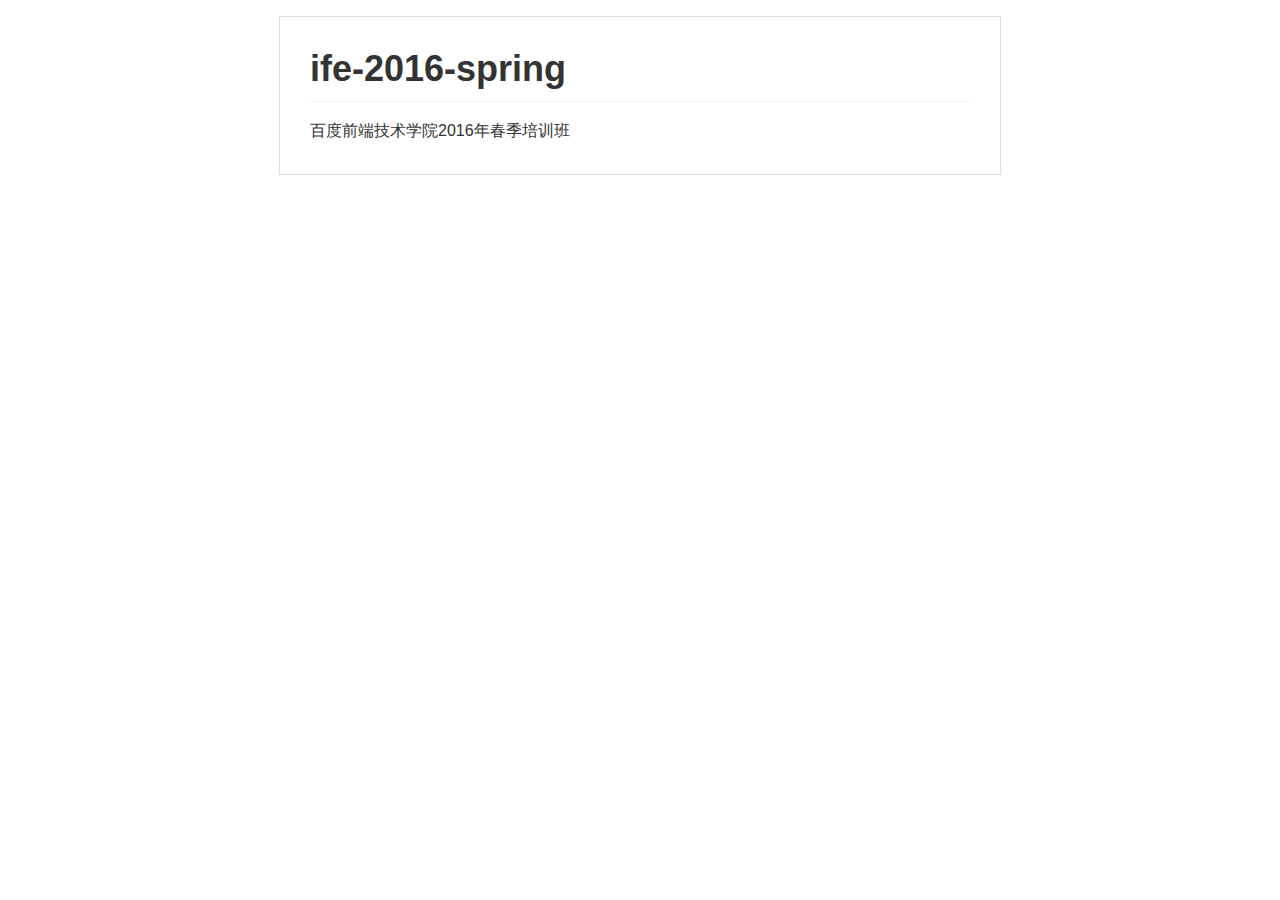
<file: README.html>
<!DOCTYPE html><html><head><meta charset="utf-8"><style>body {
  width: 45em;
  border: 1px solid #ddd;
  outline: 1300px solid #fff;
  margin: 16px auto;
}

body .markdown-body
{
  padding: 30px;
}

@font-face {
  font-family: fontawesome-mini;
  src: url([data-uri]) format('woff');
}

@font-face {
  font-family: octicons-anchor;
  src: url([data-uri]) format('woff');
}

.markdown-body {
  font-family: sans-serif;
  -ms-text-size-adjust: 100%;
  -webkit-text-size-adjust: 100%;
  color: #333333;
  overflow: hidden;
  font-family: "Helvetica Neue", Helvetica, "Segoe UI", Arial, freesans, sans-serif;
  font-size: 16px;
  line-height: 1.6;
  word-wrap: break-word;
}

.markdown-body a {
  background: transparent;
}

.markdown-body a:active,
.markdown-body a:hover {
  outline: 0;
}

.markdown-body b,
.markdown-body strong {
  font-weight: bold;
}

.markdown-body mark {
  background: #ff0;
  color: #000;
  font-style: italic;
  font-weight: bold;
}

.markdown-body sub,
.markdown-body sup {
  font-size: 75%;
  line-height: 0;
  position: relative;
  vertical-align: baseline;
}
.markdown-body sup {
  top: -0.5em;
}
.markdown-body sub {
  bottom: -0.25em;
}

.markdown-body h1 {
  font-size: 2em;
  margin: 0.67em 0;
}

.markdown-body img {
  border: 0;
}

.markdown-body hr {
  -moz-box-sizing: content-box;
  box-sizing: content-box;
  height: 0;
}

.markdown-body pre {
  overflow: auto;
}

.markdown-body code,
.markdown-body kbd,
.markdown-body pre,
.markdown-body samp {
  font-family: monospace, monospace;
  font-size: 1em;
}

.markdown-body input {
  color: inherit;
  font: inherit;
  margin: 0;
}

.markdown-body html input[disabled] {
  cursor: default;
}

.markdown-body input {
  line-height: normal;
}

.markdown-body input[type="checkbox"] {
  box-sizing: border-box;
  padding: 0;
}

.markdown-body table {
  border-collapse: collapse;
  border-spacing: 0;
}

.markdown-body td,
.markdown-body th {
  padding: 0;
}

.markdown-body .codehilitetable {
  border: 0;
  border-spacing: 0;
}

.markdown-body .codehilitetable tr {
  border: 0;
}

.markdown-body .codehilitetable pre,
.markdown-body .codehilitetable div.codehilite {
  margin: 0;
}

.markdown-body .linenos,
.markdown-body .code,
.markdown-body .codehilitetable td {
  border: 0;
  padding: 0;
}

.markdown-body td:not(.linenos) .linenodiv {
  padding: 0 !important;
}

.markdown-body .code {
  width: 100%;
}

.markdown-body .linenos div pre,
.markdown-body .linenodiv pre,
.markdown-body .linenodiv {
  border: 0;
  -webkit-border-radius: 0;
  -moz-border-radius: 0;
  border-radius: 0;
  -webkit-border-top-left-radius: 3px;
  -webkit-border-bottom-left-radius: 3px;
  -moz-border-radius-topleft: 3px;
  -moz-border-radius-bottomleft: 3px;
  border-top-left-radius: 3px;
  border-bottom-left-radius: 3px;
}

.markdown-body .code div pre,
.markdown-body .code div {
  border: 0;
  -webkit-border-radius: 0;
  -moz-border-radius: 0;
  border-radius: 0;
  -webkit-border-top-right-radius: 3px;
  -webkit-border-bottom-right-radius: 3px;
  -moz-border-radius-topright: 3px;
  -moz-border-radius-bottomright: 3px;
  border-top-right-radius: 3px;
  border-bottom-right-radius: 3px;
}

.markdown-body * {
  -moz-box-sizing: border-box;
  box-sizing: border-box;
}

.markdown-body input {
  font: 13px Helvetica, arial, freesans, clean, sans-serif, "Segoe UI Emoji", "Segoe UI Symbol";
  line-height: 1.4;
}

.markdown-body a {
  color: #4183c4;
  text-decoration: none;
}

.markdown-body a:hover,
.markdown-body a:focus,
.markdown-body a:active {
  text-decoration: underline;
}

.markdown-body hr {
  height: 0;
  margin: 15px 0;
  overflow: hidden;
  background: transparent;
  border: 0;
  border-bottom: 1px solid #ddd;
}

.markdown-body hr:before,
.markdown-body hr:after {
  display: table;
  content: " ";
}

.markdown-body hr:after {
  clear: both;
}

.markdown-body h1,
.markdown-body h2,
.markdown-body h3,
.markdown-body h4,
.markdown-body h5,
.markdown-body h6 {
  margin-top: 15px;
  margin-bottom: 15px;
  line-height: 1.1;
}

.markdown-body h1 {
  font-size: 30px;
}

.markdown-body h2 {
  font-size: 21px;
}

.markdown-body h3 {
  font-size: 16px;
}

.markdown-body h4 {
  font-size: 14px;
}

.markdown-body h5 {
  font-size: 12px;
}

.markdown-body h6 {
  font-size: 11px;
}

.markdown-body blockquote {
  margin: 0;
}

.markdown-body ul,
.markdown-body ol {
  padding: 0;
  margin-top: 0;
  margin-bottom: 0;
}

.markdown-body ol ol,
.markdown-body ul ol {
  list-style-type: lower-roman;
}

.markdown-body ul ul ol,
.markdown-body ul ol ol,
.markdown-body ol ul ol,
.markdown-body ol ol ol {
  list-style-type: lower-alpha;
}

.markdown-body dd {
  margin-left: 0;
}

.markdown-body code,
.markdown-body pre,
.markdown-body samp {
  font-family: Consolas, "Liberation Mono", Menlo, Courier, monospace;
  font-size: 12px;
}

.markdown-body pre {
  margin-top: 0;
  margin-bottom: 0;
}

.markdown-body kbd {
  background-color: #e7e7e7;
  background-image: -moz-linear-gradient(#fefefe, #e7e7e7);
  background-image: -webkit-linear-gradient(#fefefe, #e7e7e7);
  background-image: linear-gradient(#fefefe, #e7e7e7);
  background-repeat: repeat-x;
  border-radius: 2px;
  border: 1px solid #cfcfcf;
  color: #000;
  padding: 3px 5px;
  line-height: 10px;
  font: 11px Consolas, "Liberation Mono", Menlo, Courier, monospace;
  display: inline-block;
}

.markdown-body>*:first-child {
  margin-top: 0 !important;
}

.markdown-body>*:last-child {
  margin-bottom: 0 !important;
}

.markdown-body .headeranchor-link {
  position: absolute;
  top: 0;
  bottom: 0;
  left: 0;
  display: block;
  padding-right: 6px;
  padding-left: 30px;
  margin-left: -30px;
}

.markdown-body .headeranchor-link:focus {
  outline: none;
}

.markdown-body h1,
.markdown-body h2,
.markdown-body h3,
.markdown-body h4,
.markdown-body h5,
.markdown-body h6 {
  position: relative;
  margin-top: 1em;
  margin-bottom: 16px;
  font-weight: bold;
  line-height: 1.4;
}

.markdown-body h1 .headeranchor,
.markdown-body h2 .headeranchor,
.markdown-body h3 .headeranchor,
.markdown-body h4 .headeranchor,
.markdown-body h5 .headeranchor,
.markdown-body h6 .headeranchor {
  display: none;
  color: #000;
  vertical-align: middle;
}

.markdown-body h1:hover .headeranchor-link,
.markdown-body h2:hover .headeranchor-link,
.markdown-body h3:hover .headeranchor-link,
.markdown-body h4:hover .headeranchor-link,
.markdown-body h5:hover .headeranchor-link,
.markdown-body h6:hover .headeranchor-link {
  height: 1em;
  padding-left: 8px;
  margin-left: -30px;
  line-height: 1;
  text-decoration: none;
}

.markdown-body h1:hover .headeranchor-link .headeranchor,
.markdown-body h2:hover .headeranchor-link .headeranchor,
.markdown-body h3:hover .headeranchor-link .headeranchor,
.markdown-body h4:hover .headeranchor-link .headeranchor,
.markdown-body h5:hover .headeranchor-link .headeranchor,
.markdown-body h6:hover .headeranchor-link .headeranchor {
  display: inline-block;
}

.markdown-body h1 {
  padding-bottom: 0.3em;
  font-size: 2.25em;
  line-height: 1.2;
  border-bottom: 1px solid #eee;
}

.markdown-body h2 {
  padding-bottom: 0.3em;
  font-size: 1.75em;
  line-height: 1.225;
  border-bottom: 1px solid #eee;
}

.markdown-body h3 {
  font-size: 1.5em;
  line-height: 1.43;
}

.markdown-body h4 {
  font-size: 1.25em;
}

.markdown-body h5 {
  font-size: 1em;
}

.markdown-body h6 {
  font-size: 1em;
  color: #777;
}

.markdown-body p,
.markdown-body blockquote,
.markdown-body ul,
.markdown-body ol,
.markdown-body dl,
.markdown-body table,
.markdown-body pre,
.markdown-body .admonition {
  margin-top: 0;
  margin-bottom: 16px;
}

.markdown-body hr {
  height: 4px;
  padding: 0;
  margin: 16px 0;
  background-color: #e7e7e7;
  border: 0 none;
}

.markdown-body ul,
.markdown-body ol {
  padding-left: 2em;
}

.markdown-body ul ul,
.markdown-body ul ol,
.markdown-body ol ol,
.markdown-body ol ul {
  margin-top: 0;
  margin-bottom: 0;
}

.markdown-body li>p {
  margin-top: 16px;
}

.markdown-body dl {
  padding: 0;
}

.markdown-body dl dt {
  padding: 0;
  margin-top: 16px;
  font-size: 1em;
  font-style: italic;
  font-weight: bold;
}

.markdown-body dl dd {
  padding: 0 16px;
  margin-bottom: 16px;
}

.markdown-body blockquote {
  padding: 0 15px;
  color: #777;
  border-left: 4px solid #ddd;
}

.markdown-body blockquote>:first-child {
  margin-top: 0;
}

.markdown-body blockquote>:last-child {
  margin-bottom: 0;
}

.markdown-body table {
  display: block;
  width: 100%;
  overflow: auto;
  word-break: normal;
  word-break: keep-all;
}

.markdown-body table th {
  font-weight: bold;
}

.markdown-body table th,
.markdown-body table td {
  padding: 6px 13px;
  border: 1px solid #ddd;
}

.markdown-body table tr {
  background-color: #fff;
  border-top: 1px solid #ccc;
}

.markdown-body table tr:nth-child(2n) {
  background-color: #f8f8f8;
}

.markdown-body img {
  max-width: 100%;
  -moz-box-sizing: border-box;
  box-sizing: border-box;
}

.markdown-body code,
.markdown-body samp {
  padding: 0;
  padding-top: 0.2em;
  padding-bottom: 0.2em;
  margin: 0;
  font-size: 85%;
  background-color: rgba(0,0,0,0.04);
  border-radius: 3px;
}

.markdown-body code:before,
.markdown-body code:after {
  letter-spacing: -0.2em;
  content: "\00a0";
}

.markdown-body pre>code {
  padding: 0;
  margin: 0;
  font-size: 100%;
  word-break: normal;
  white-space: pre;
  background: transparent;
  border: 0;
}

.markdown-body .codehilite {
  margin-bottom: 16px;
}

.markdown-body .codehilite pre,
.markdown-body pre {
  padding: 16px;
  overflow: auto;
  font-size: 85%;
  line-height: 1.45;
  background-color: #f7f7f7;
  border-radius: 3px;
}

.markdown-body .codehilite pre {
  margin-bottom: 0;
  word-break: normal;
}

.markdown-body pre {
  word-wrap: normal;
}

.markdown-body pre code {
  display: inline;
  max-width: initial;
  padding: 0;
  margin: 0;
  overflow: initial;
  line-height: inherit;
  word-wrap: normal;
  background-color: transparent;
  border: 0;
}

.markdown-body pre code:before,
.markdown-body pre code:after {
  content: normal;
}

/* Admonition */
.markdown-body .admonition {
  -webkit-border-radius: 3px;
  -moz-border-radius: 3px;
  position: relative;
  border-radius: 3px;
  border: 1px solid #e0e0e0;
  border-left: 6px solid #333;
  padding: 10px 10px 10px 30px;
}

.markdown-body .admonition table {
  color: #333;
}

.markdown-body .admonition p {
  padding: 0;
}

.markdown-body .admonition-title {
  font-weight: bold;
  margin: 0;
}

.markdown-body .admonition>.admonition-title {
  color: #333;
}

.markdown-body .attention>.admonition-title {
  color: #a6d796;
}

.markdown-body .caution>.admonition-title {
  color: #d7a796;
}

.markdown-body .hint>.admonition-title {
  color: #96c6d7;
}

.markdown-body .danger>.admonition-title {
  color: #c25f77;
}

.markdown-body .question>.admonition-title {
  color: #96a6d7;
}

.markdown-body .note>.admonition-title {
  color: #d7c896;
}

.markdown-body .admonition:before,
.markdown-body .attention:before,
.markdown-body .caution:before,
.markdown-body .hint:before,
.markdown-body .danger:before,
.markdown-body .question:before,
.markdown-body .note:before {
  font: normal normal 16px fontawesome-mini;
  -moz-osx-font-smoothing: grayscale;
  -webkit-user-select: none;
  -moz-user-select: none;
  -ms-user-select: none;
  user-select: none;
  line-height: 1.5;
  color: #333;
  position: absolute;
  left: 0;
  top: 0;
  padding-top: 10px;
  padding-left: 10px;
}

.markdown-body .admonition:before {
  content: "\f056\00a0";
  color: 333;
}

.markdown-body .attention:before {
  content: "\f058\00a0";
  color: #a6d796;
}

.markdown-body .caution:before {
  content: "\f06a\00a0";
  color: #d7a796;
}

.markdown-body .hint:before {
  content: "\f05a\00a0";
  color: #96c6d7;
}

.markdown-body .danger:before {
  content: "\f057\00a0";
  color: #c25f77;
}

.markdown-body .question:before {
  content: "\f059\00a0";
  color: #96a6d7;
}

.markdown-body .note:before {
  content: "\f040\00a0";
  color: #d7c896;
}

.markdown-body .admonition::after {
  content: normal;
}

.markdown-body .attention {
  border-left: 6px solid #a6d796;
}

.markdown-body .caution {
  border-left: 6px solid #d7a796;
}

.markdown-body .hint {
  border-left: 6px solid #96c6d7;
}

.markdown-body .danger {
  border-left: 6px solid #c25f77;
}

.markdown-body .question {
  border-left: 6px solid #96a6d7;
}

.markdown-body .note {
  border-left: 6px solid #d7c896;
}

.markdown-body .admonition>*:first-child {
  margin-top: 0 !important;
}

.markdown-body .admonition>*:last-child {
  margin-bottom: 0 !important;
}

/* progress bar*/
.markdown-body .progress {
  display: block;
  width: 300px;
  margin: 10px 0;
  height: 24px;
  -webkit-border-radius: 3px;
  -moz-border-radius: 3px;
  border-radius: 3px;
  background-color: #ededed;
  position: relative;
  box-shadow: inset -1px 1px 3px rgba(0, 0, 0, .1);
}

.markdown-body .progress-label {
  position: absolute;
  text-align: center;
  font-weight: bold;
  width: 100%; margin: 0;
  line-height: 24px;
  color: #333;
  text-shadow: 1px 1px 0 #fefefe, -1px -1px 0 #fefefe, -1px 1px 0 #fefefe, 1px -1px 0 #fefefe, 0 1px 0 #fefefe, 0 -1px 0 #fefefe, 1px 0 0 #fefefe, -1px 0 0 #fefefe, 1px 1px 2px #000;
  -webkit-font-smoothing: antialiased !important;
  white-space: nowrap;
  overflow: hidden;
}

.markdown-body .progress-bar {
  height: 24px;
  float: left;
  -webkit-border-radius: 3px;
  -moz-border-radius: 3px;
  border-radius: 3px;
  background-color: #96c6d7;
  box-shadow: inset 0 1px 0 rgba(255, 255, 255, .5), inset 0 -1px 0 rgba(0, 0, 0, .1);
  background-size: 30px 30px;
  background-image: -webkit-linear-gradient(
    135deg, rgba(255, 255, 255, .4) 27%,
    transparent 27%,
    transparent 52%, rgba(255, 255, 255, .4) 52%,
    rgba(255, 255, 255, .4) 77%,
    transparent 77%, transparent
  );
  background-image: -moz-linear-gradient(
    135deg,
    rgba(255, 255, 255, .4) 27%, transparent 27%,
    transparent 52%, rgba(255, 255, 255, .4) 52%,
    rgba(255, 255, 255, .4) 77%, transparent 77%,
    transparent
  );
  background-image: -ms-linear-gradient(
    135deg,
    rgba(255, 255, 255, .4) 27%, transparent 27%,
    transparent 52%, rgba(255, 255, 255, .4) 52%,
    rgba(255, 255, 255, .4) 77%, transparent 77%,
    transparent
  );
  background-image: -o-linear-gradient(
    135deg,
    rgba(255, 255, 255, .4) 27%, transparent 27%,
    transparent 52%, rgba(255, 255, 255, .4) 52%,
    rgba(255, 255, 255, .4) 77%, transparent 77%,
    transparent
  );
  background-image: linear-gradient(
    135deg,
    rgba(255, 255, 255, .4) 27%, transparent 27%,
    transparent 52%, rgba(255, 255, 255, .4) 52%,
    rgba(255, 255, 255, .4) 77%, transparent 77%,
    transparent
  );
}

.markdown-body .progress-100plus .progress-bar {
  background-color: #a6d796;
}

.markdown-body .progress-80plus .progress-bar {
  background-color: #c6d796;
}

.markdown-body .progress-60plus .progress-bar {
  background-color: #d7c896;
}

.markdown-body .progress-40plus .progress-bar {
  background-color: #d7a796;
}

.markdown-body .progress-20plus .progress-bar {
  background-color: #d796a6;
}

.markdown-body .progress-0plus .progress-bar {
  background-color: #c25f77;
}

.markdown-body .candystripe-animate .progress-bar{
  -webkit-animation: animate-stripes 3s linear infinite;
  -moz-animation: animate-stripes 3s linear infinite;
  animation: animate-stripes 3s linear infinite;
}

@-webkit-keyframes animate-stripes {
  0% {
    background-position: 0 0;
  }

  100% {
    background-position: 60px 0;
  }
}

@-moz-keyframes animate-stripes {
  0% {
    background-position: 0 0;
  }

  100% {
    background-position: 60px 0;
  }
}

@keyframes animate-stripes {
  0% {
    background-position: 0 0;
  }

  100% {
    background-position: 60px 0;
  }
}

.markdown-body .gloss .progress-bar {
  box-shadow:
    inset 0 4px 12px rgba(255, 255, 255, .7),
    inset 0 -12px 0 rgba(0, 0, 0, .05);
}

/* Multimarkdown Critic Blocks */
.markdown-body .critic_mark {
  background: #ff0;
}

.markdown-body .critic_delete {
  color: #c82829;
  text-decoration: line-through;
}

.markdown-body .critic_insert {
  color: #718c00 ;
  text-decoration: underline;
}

.markdown-body .critic_comment {
  color: #8e908c;
  font-style: italic;
}

.markdown-body .headeranchor {
  font: normal normal 16px octicons-anchor;
  line-height: 1;
  display: inline-block;
  text-decoration: none;
  -webkit-font-smoothing: antialiased;
  -moz-osx-font-smoothing: grayscale;
  -webkit-user-select: none;
  -moz-user-select: none;
  -ms-user-select: none;
  user-select: none;
}

.headeranchor:before {
  content: '\f05c';
}

.markdown-body .task-list-item {
  list-style-type: none;
}

.markdown-body .task-list-item+.task-list-item {
  margin-top: 3px;
}

.markdown-body .task-list-item input {
  margin: 0 4px 0.25em -20px;
  vertical-align: middle;
}

/* Media */
@media only screen and (min-width: 480px) {
  .markdown-body {
    font-size:14px;
  }
}

@media only screen and (min-width: 768px) {
  .markdown-body {
    font-size:16px;
  }
}

@media print {
  .markdown-body * {
    background: transparent !important;
    color: black !important;
    filter:none !important;
    -ms-filter: none !important;
  }

  .markdown-body {
    font-size:12pt;
    max-width:100%;
    outline:none;
    border: 0;
  }

  .markdown-body a,
  .markdown-body a:visited {
    text-decoration: underline;
  }

  .markdown-body .headeranchor-link {
    display: none;
  }

  .markdown-body a[href]:after {
    content: " (" attr(href) ")";
  }

  .markdown-body abbr[title]:after {
    content: " (" attr(title) ")";
  }

  .markdown-body .ir a:after,
  .markdown-body a[href^="javascript:"]:after,
  .markdown-body a[href^="#"]:after {
    content: "";
  }

  .markdown-body pre {
    white-space: pre;
    white-space: pre-wrap;
    word-wrap: break-word;
  }

  .markdown-body pre,
  .markdown-body blockquote {
    border: 1px solid #999;
    padding-right: 1em;
    page-break-inside: avoid;
  }

  .markdown-body .progress,
  .markdown-body .progress-bar {
    -moz-box-shadow: none;
    -webkit-box-shadow: none;
    box-shadow: none;
  }

  .markdown-body .progress {
    border: 1px solid #ddd;
  }

  .markdown-body .progress-bar {
    height: 22px;
    border-right: 1px solid #ddd;
  }

  .markdown-body tr,
  .markdown-body img {
    page-break-inside: avoid;
  }

  .markdown-body img {
    max-width: 100% !important;
  }

  .markdown-body p,
  .markdown-body h2,
  .markdown-body h3 {
    orphans: 3;
    widows: 3;
  }

  .markdown-body h2,
  .markdown-body h3 {
    page-break-after: avoid;
  }
}
</style><title>README</title></head><body><article class="markdown-body"><h1 id="ife-2016-spring"><a name="user-content-ife-2016-spring" href="#ife-2016-spring" class="headeranchor-link" aria-hidden="true"><span class="headeranchor"></span></a>ife-2016-spring</h1>
<p>百度前端技术学院2016年春季培训班</p></article></body></html>
</file>
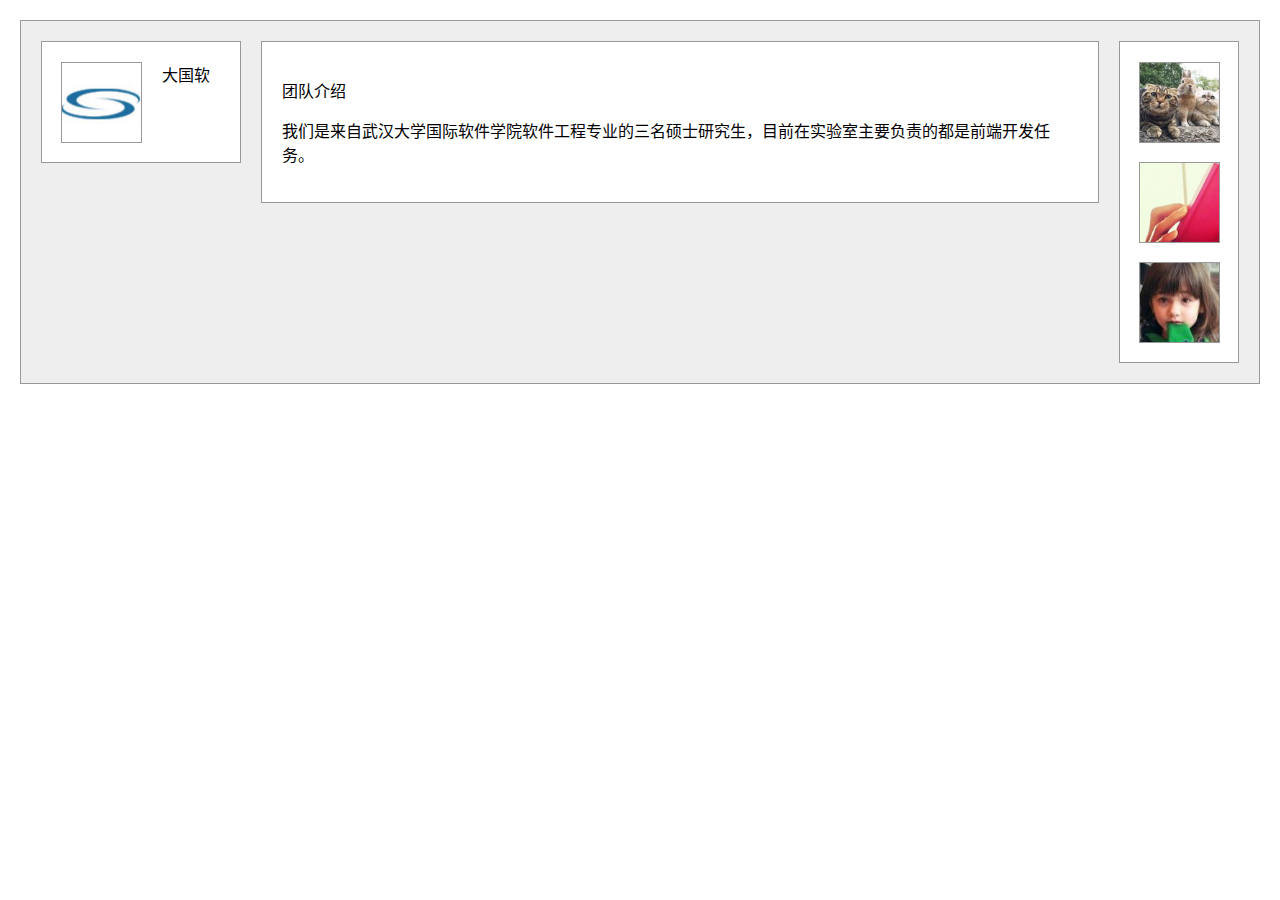
<file: stage0001/task03/task03.html>
<!-- task03.html -->
<!DOCTYPE html>
<html lang="zh-CN">
<head>
	<meta charset="UTF-8">
	<title>团队介绍</title>
	<link rel="stylesheet" href="css/style.css">
</head>
<body>
	<div class="container clearfix">
		<div class="left">
			<div class="tlogo">
				<img src="img/logo.png" height="80" width="80" alt="">
			</div>
			<div class="tname">大国软</div>
		</div>

		<div class="right">
			<div class="avatar">
				<img src="img/1.jpg" height="110" width="110" alt="">
			</div>
			<div class="avatar">
				<img src="img/2.jpg" alt="">
			</div>
			<div class="avatar">
				<img src="img/3.jpg" alt="">
			</div>
		</div>
		<div class="main">
			<p>团队介绍</p>
			<p>我们是来自武汉大学国际软件学院软件工程专业的三名硕士研究生，目前在实验室主要负责的都是前端开发任务。</p>
			<p></p>
		</div>
	</div>
	
</body>
</html>
</file>
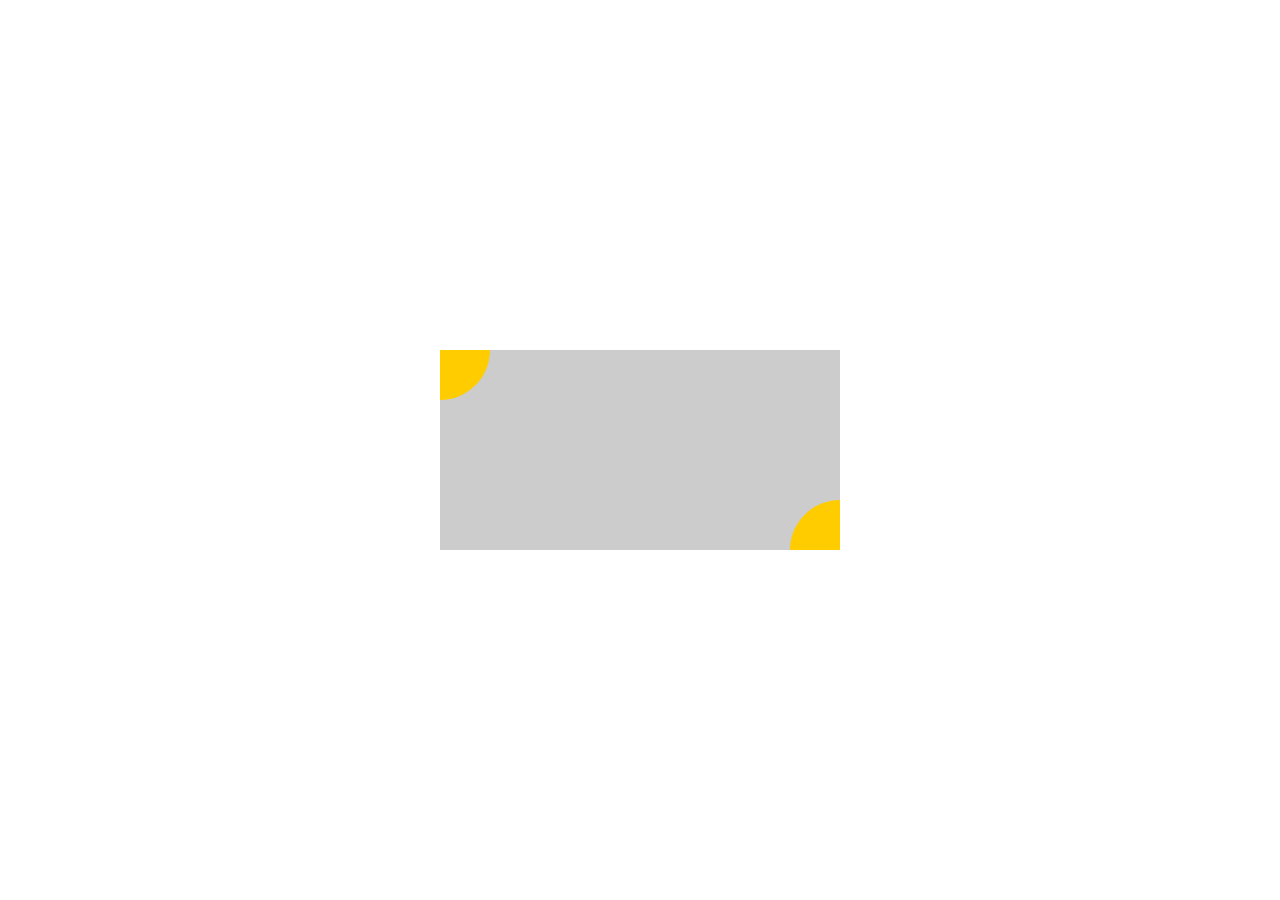
<file: stage0001/task04/task04.html>
<!-- task04.html -->
<!DOCTYPE html>
<html lang="en">
<head>
	<meta charset="UTF-8">
	<title>居中定位</title>
	<link rel="stylesheet" href="css/style.css">
</head>
<body>
	<div class="container">
		<div class="rect">
			<div class="cir cir-lt">
				
			</div>
			<div class="cir cir-rb">
				
			</div>
		</div>
	</div>	
</body>
</html>
</file>
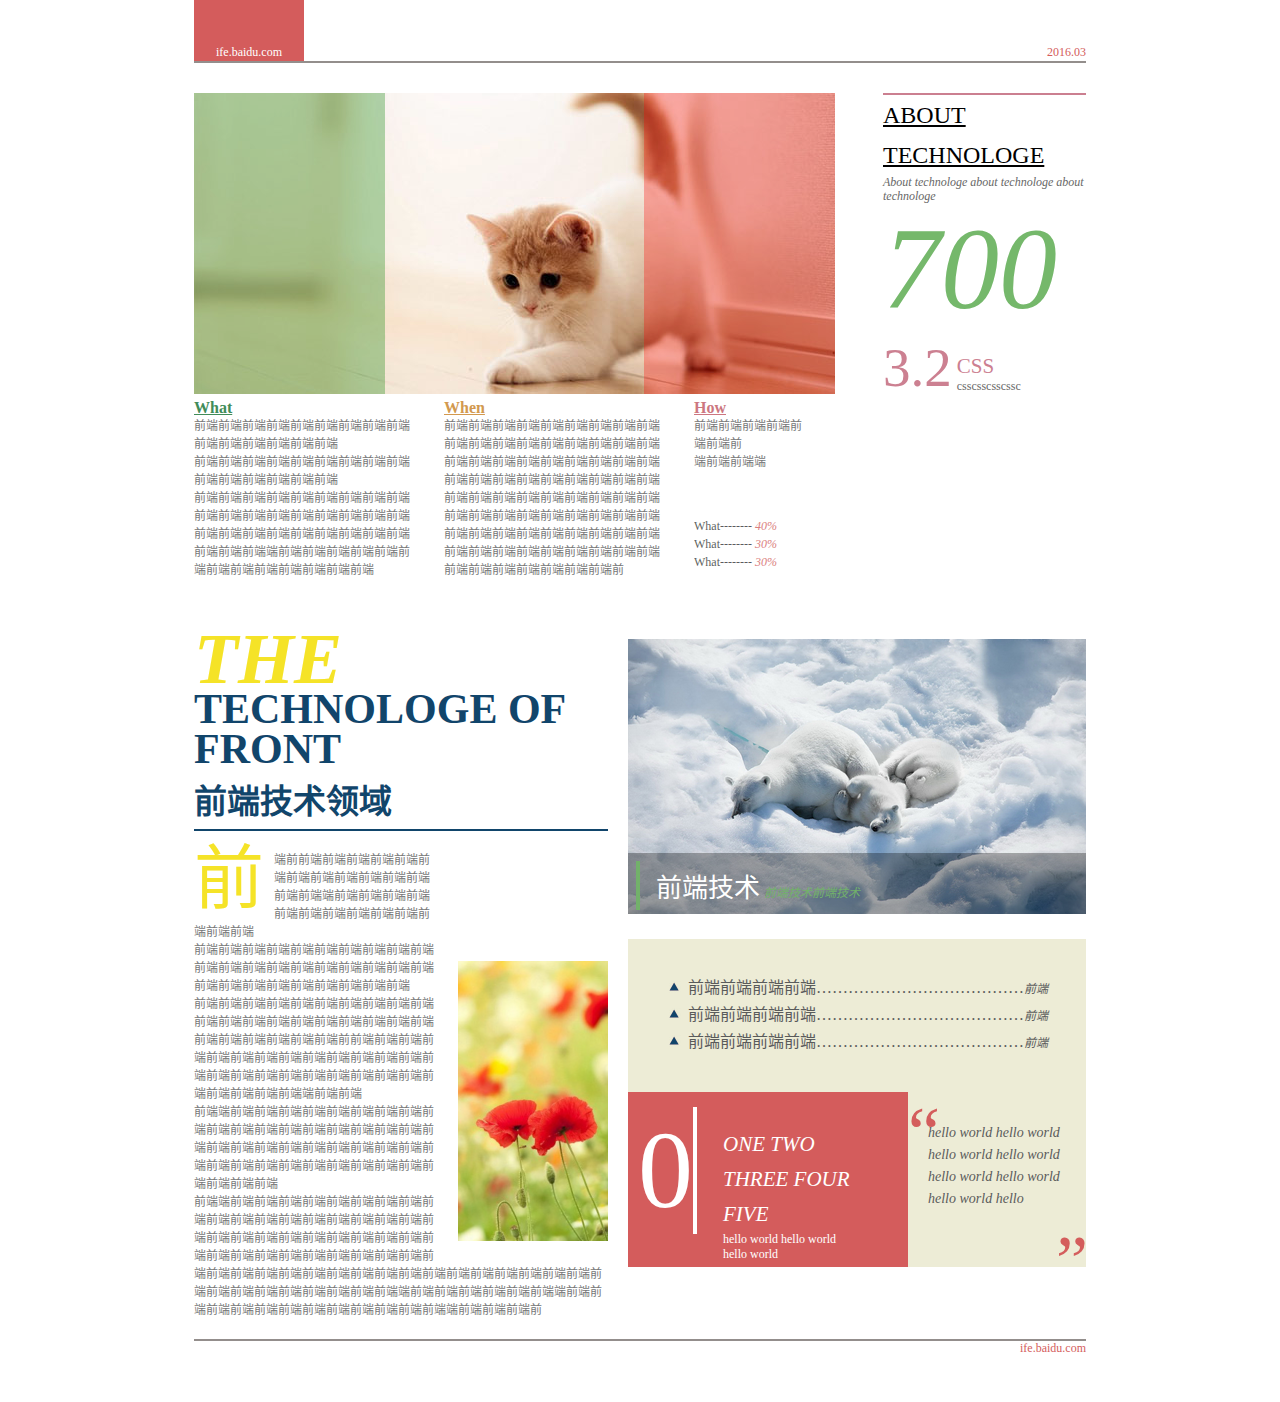
<file: stage0001/task06/task06.html>
<!-- task06.html -->
<!DOCTYPE html>
<html lang="zh-CN">
<head>
	<meta charset="UTF-8">
	<title>报纸</title>
	<link rel="stylesheet" href="css/style.css">
</head>
<body>
	<div class="container">
		<div class="header">
			<div class="logo">
				<p>ife.baidu.com</p>
			</div>
			<div class="time">
				<p>2016.03</p>
			</div>
		</div>
		<div class="content">
			<div class="clearfix">
				<div class="img-lt">
					<div class="cover left-cover"></div>
					<div class="cover right-cover"></div>
				</div>
				<div class="pabout">
					<div class="ptitle">
						<p>
							ABOUT<br>
							TECHNOLOGE
						</p>
					</div>
					<div class="pintro">
						<p>
							About technologe about technologe about technologe
						</p>					
					</div>
					<div class="pno">
						<p>700</p>
					</div>
					<div class="pdate">
						<div class="day">
							<p>3.2</p>
						</div>
						<div class="sj">
							<p class="sj1">CSS</p>
							<p class="sj2">csscsscsscssc</p>
						</div>
					</div>				
				</div>
			</div>
			<div class="clearfix">
				<div class="instru">
					<div class="text">
						<p class="text-title text-title1">What</p>
						<p class="text-content">
							前端前端前端前端前端前端前端前端前端前端前端前端前端前端前端<br>
							前端前端前端前端前端前端前端前端前端前端前端前端前端前端前端<br>
							前端前端前端前端前端前端前端前端前端前端前端前端前端前端前端前端前端前端前端前端前端前端前端前端前端前端前端前端前端前端端前端前端前端前端前端前端前端前端前端前端前端前端前端

						</p>
					</div>
					<div class="text">
						<p class="text-title text-title2">When</p>
						<p class="text-content">
							前端前端前端前端前端前端前端前端前端前端前端前端前端前端前端前端前端前端前端前端前端前端前端前端前端前端前端前端前端前端前端前端前端前端前端前端前端前端前端前端前端前端前端前端前端前端前端前端前端前端前端前端前端前端前端前端前端前端前端前端前端前端前端前端前端前端前端前端前端前端前端前端前端前端前端前端前端前端前端前
						</p>
					</div>
					<div class="text">
						<p class="text-title text-title3">How</p>
						<p class="text-content">
							前端前端前端前端前<br>
							端前端前<br>
							端前端前端端<br>
						</p>
						<div class="cont-percent">
						<p>
							What-------- <span>40%</span><br>
							What-------- <span>30%</span><br>	
							What-------- <span>30%</span><br>	

						</p>
						</div>
					</div>					
				</div>
			</div>
			<dic class="clearfix tech-article">
				<div class="tech1 ">
					<div class="tech1-title">
						<p class="entitle">
							<span>THE</span>
							TECHNOLOGE OF FRONT
						</p>
						<p class="cntitle">
							前端技术领域
						</p>
					</div>
					<div class="tech1-content clearfix">
						<div class="tech1-text">
							<p class="firstChar">前</p>

							<div class="tech1-pic">
								<img src="img/img2.png" alt="">
							</div>
								端前前端前端前端前端前端前端前端前端前端前端前端前端前端前端端前端前端前端前端前端前端前端前端前端前端前端前端前端<br>
								前端前端前端前端前端前端前端前端前端前端前端前端前端前端前端前端前端前端前端前端前端前端前端前端前端前端前端前端前端<br>
								前端前端前端前端前端前端前端前端前端前端前端前端前端前端前端前端前端前端前端前端前端前端前端前端前端前端前前端前端前端前端前端前端前端前端前端前端前端前端前端前端前端前端前端前端前端前端前端前端前端前端前端前端前端前端端前端前端<br>
								前端端前端前端前端前端前端前端前端前端前端前端前端前端前端前端前端前端前端前端前端前端前端前端前端前端前端前端前端前端前端前端前端前端前端前端前端前端前端前端前端前端前端前端<br>
								前端端前端前端前端前端前端前端前端前端前端前端前端前端前端前端前端前端前端前端前端前端前端前端前端前端前端前端前端前端前端前端前端前端前端前端前端前端前端前端前端前端前端前端前端前端前端前端前端前端前端前端前端前端前端前端前端前端前端前端前端前端前端前端前端前端端前端前端前端前端前端前端端前端前端前端前端前端前端前端前端前端前端前端前端端前端前端前端前
						</div>
						
					</div>
					
				</div>
				<div class="tech2">
					<div class="tech2-pic">
						<div class="tech2-pic-text">
							<p class="big-txt">前端技术</p>
							<p class="sm-txt">前端技术前端技术</p>
						</div>
					</div>
					<div class="tech2-intro clearfix">
						<div class="guide">
							<ul>
								<li>前端前端前端前端…………………………………<span>前端</span></li>
								<li>前端前端前端前端…………………………………<span>前端</span></li>
								<li>前端前端前端前端…………………………………<span>前端</span></li>
							</ul>
						</div>
						<div class="mark">
							<p class="zero">
								0
							</p>
							<div class="sm-mark">
								<p class="nums">
								ONE TWO<br>
								THREE FOUR FIVE
								</p>
								<p class="hw">
									hello world hello world<br>
									hello world
								</p>
							</div>		
						</div>
						<div class="last-p">
								<p class="big big1">“</p>
								<p class="nor">	
									hello world hello world hello world hello world hello world hello world hello world hello 
								</p>
								<p class="big big2">”</p>
								
						</div>
					</div>
				</div>
			</dic>
		</div>
		<div class="footer">
			<p>
				ife.baidu.com
			</p>
		</div>
	</div>
	
</body>
</html>
</file>
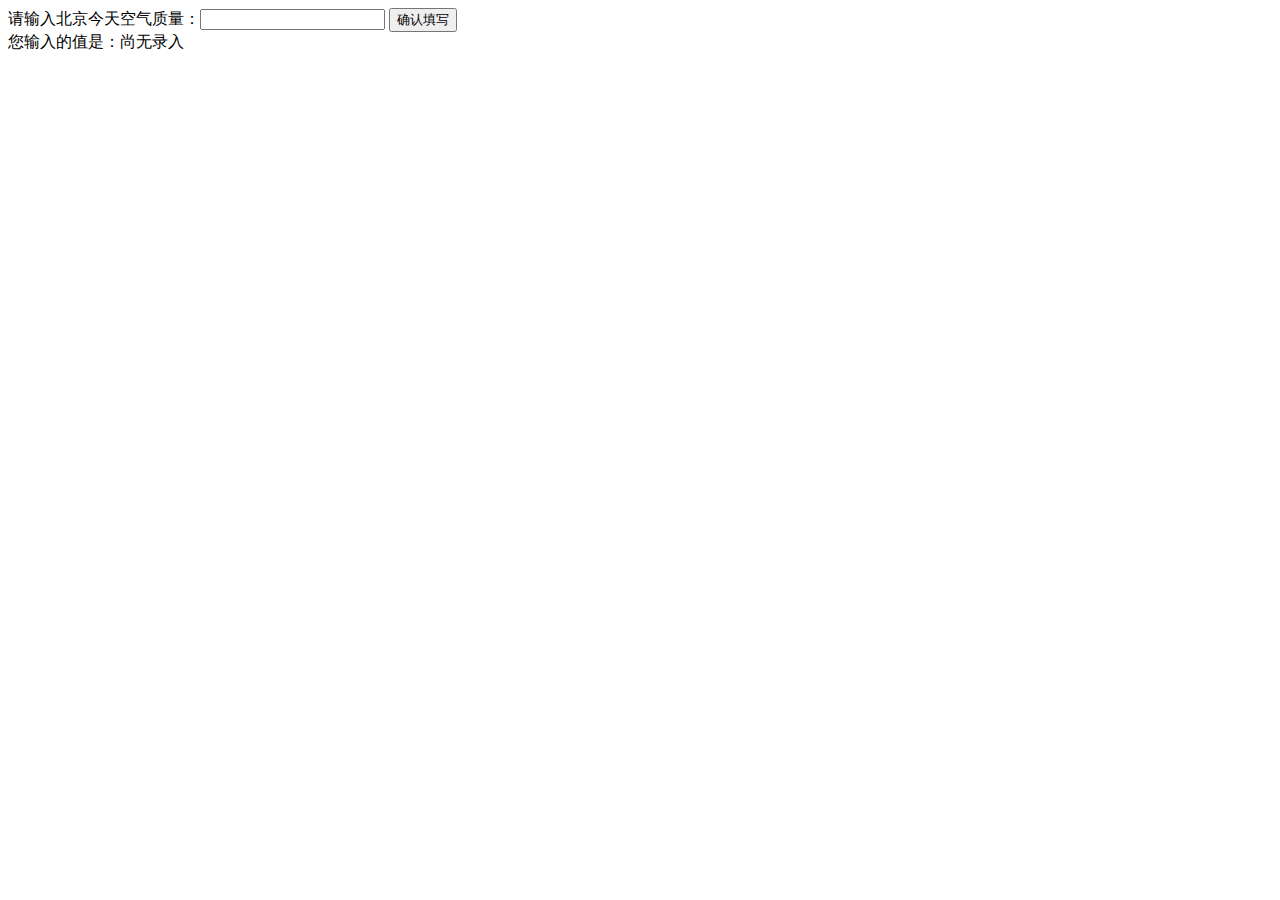
<file: stage0002/task13/task13.html>
<!DOCTYPE html>
<html>
  <head>
    <meta charset="utf-8">
    <title>IFE JavaScript Task 01</title>
  </head>
<body>

  <label>请输入北京今天空气质量：<input id="aqi-input" type="text"></label>
  <button id="button">确认填写</button>

  <div>您输入的值是：<span id="aqi-display">尚无录入</span></div>

<script type="text/javascript">

(function() {
  /*	
  在注释下方写下代码
  给按钮button绑定一个点击事件
  在事件处理函数中
  获取aqi-input输入的值，并显示在aqi-display中
  */
  document.getElementById("button").addEventListener("click",function(){
    var text=document.getElementById("aqi-input").value;
    document.getElementById("aqi-display").innerHTML=text;
  });

})();

</script>
</body>
</html>
</file>
<file: stage0001/task03/css/style.css>
/*style.css*/
body{
	margin: 0;
	padding: 20px;
}
.clearfix:after {
	content:"\200B"; 
	display:block; 
	height:0; 
	clear:both; 
}
.clearfix { 
	*zoom:1; 
}
.container{
	padding: 20px;
	background-color: #eee;
	border: 1px solid #999;
}
.left{
	width: 160px;
	background-color: #fff;
	border: 1px solid #999;
	padding: 20px 19px;
	float: left;

}
.right{
	width: 80px;
	background-color: #fff;
	border: 1px solid #999;
	padding: 20px 19px 0;
	float: right;

}
.main{
	background-color: #fff;
	border: 1px solid #999;
	padding: 20px;
	margin: 0 140px 0 220px;
}
div.avatar{
	padding-bottom: 20px;
	height: 80px;
}
div.avatar>img,div.tlogo>img{
	width: 79px;
	height: 79px;
	border: 1px solid #999;
}
.tlogo{
	float: left;
	margin-right: 20px;
	height: 80px;
}
.tname{
	font-size: 16px;
}
</file>
<file: stage0001/task04/css/style.css>
/*style.css*/
body{
	margin: 0;
	
}
div.rect{
	background-color: #ccc;
	height: 200px;
	width: 400px;
	position: absolute;
	top: 50%;
	left: 50%;
	margin-top: -100px;
	margin-left: -200px;
	overflow: hidden;
}
div.cir{
	background-color: #fc0;
	border-radius: 50%;
	width: 100px;
	height: 100px;
}
div.cir-lt{
	margin-left: -50px;
	margin-top: -50px;	
}
div.cir-rb{
	margin-left: 350px;
	margin-top: 100px;
}
</file>
<file: stage0001/task06/css/style.css>
/*style.css*/
body{
	margin: 0 auto;
	width: 980px;
	height: 1386px;

}
p{

	margin:0;
}

.clearfix:after {
	content:"\200B"; 
	display:block; 
	height:0; 
	clear:both; 
}

.clearfix { 
	*zoom:1; 
}
.hide{
	display: none;
}
div.container{
	width: 892px;
	margin: auto;
}
.header{
	height: 61px;
	width: 892px;
	border-bottom: 2px solid #938E8C;
	font-family: "黑体";
	font-size: 12px;
}
.header>.logo{
	float: left;
	background-color: #D45C5C;
	color: #fff;
	height: 61px;
	width: 110px;
	text-align: center;
}
.header>.logo p{
	padding-top: 45px;
}
.header>.time{
	float: right;
	color: #D45C5C;
	text-align: right;
	padding-top: 45px;
}
.img-lt{
	float: left;
	margin-top: 30px;
	height: 301px;
	width: 641px;
	background: url(../img/img1.jpg);
}
.cover{
	width: 191px;
	height: 301px;
	opacity:0.3;
}
.left-cover{	
	float: left;
	background-color: green;	
}
.right-cover{
	background-color: red;
	float: right;
}
.pabout{
	float: right;
	width: 203px;
	border-top: 2px solid #CB7F90;
	margin-top: 30px;
}
.pabout>.ptitle>p{
	font-family: "微软雅黑";
	font-size: 24px;
	color: #000;
	text-decoration: underline;
	line-height: 40px;
}
.pabout>.pintro>p{
	font-family: "楷体";
	font-size: 12px;
	color: #676767;
	line-height: 14px;
	font-style: italic;
}
.pabout>.pno>p{
	font-family: "微软雅黑";
	font-size: 116px;
	font-style: oblique;
	color: #75b86b;
}
.pabout>.pdate p{
	font-family: "微软雅黑";
	
}
.pabout>.pdate>.day{
	float: left;
	font-size: 55px;
	color: #cc8091;
}
.pabout>.pdate>.sj{
	float: left;
	margin-top: 18px;
	margin-left: 5px;
}
.pabout>.pdate>.sj>.sj1{
	font-size: 21px;
	color: #cc8091;
}
.pabout>.pdate>.sj>.sj2{
	font-size: 12px;
	color: #676767;
}
.text{
	width: 220px;
	float: left;
	margin-right: 30px;
}
.text>.text-title{
	font-family: "微软雅黑";
	font-size: 16px;
	font-weight: bold;
	text-decoration: underline;
}
.text>.text-title1{
	color: #418c59;
}
.text>.text-title2{
	color: #d2994f;
}
.text>.text-title3{
	color: #cc7680;
}
.text>.text-content{
	font-family: "宋体";
	font-size: 12px;
	color: #767777;
	line-height: 18px;
}
.cont-percent{
	float: left;
	margin-top: 46px;
}
.cont-percent>p{
	font-size: 12px;
	font-family: "微软雅黑";
	line-height: 18px;
	color: #121815;
	opacity: 0.7;
	
}
.cont-percent>p span{
	color: #cd4a48;
	font-style: italic;
}
/*.tech-article{
	width: 892px;
	padding-top: 30px;
}*/
.tech1{
	width: 414px;
	float: left;
	padding-top: 60px;
}
.tech1>.tech1-title{
	font-family: "黑体";
	font-weight: bold;
	color: #11456b;
	border-bottom: 2px solid #11456b;
}
.tech1>.tech1-title>.entitle{
	font-size: 42px;
	line-height: 40px;
}
.tech1>.tech1-title>.entitle>span{
	font-size: 72px;
	color: #f5e327;
	font-style: italic;
}
.tech1>.tech1-title>.cntitle{
	font-size: 33px;
	padding: 6px 0;

}
.tech1>.tech1-content{
	padding: 20px 0;
	font-size: 12px;
	color: #767777;
	font-family: "宋体";
	line-height: 18px;
}
.tech1>.tech1-content>.tech1-text>.firstChar{
	font-size: 70px;
	color: #f5e327;
	font-family: "微软雅黑";
	padding: 20px 10px 30px 0;
	float: left;
}
.tech1>.tech1-content>.tech1-text{
	position: relative;
}
.tech1>.tech1-content>.tech1-text>.tech1-pic{
	height: 280px;
	width: 150px;
	float: right;
	margin-top: 90px;
	padding: 20px 0 20px 20px;
}
.tech2{
	width: 458px;
	float: right;
	margin-left: 20px;
	padding-top: 60px;

}
.tech2 .tech2-pic{
	background: url(../img/img3.png) no-repeat;
	width: 458px;
	height: 61px;
	padding-top: 214px;
}
.tech2 .tech2-pic .tech2-pic-text{
	width: 450px;
	height: 53px;
	background:rgba(0,0,0,0.3);
	padding: 4px;
	overflow: hidden;
}
.tech2 .tech2-pic .tech2-pic-text .big-txt{
	font-family: "微软雅黑";
	font-size: 26px;
	color: #fff;
	border-left: 4px solid #72b16a;
	padding: 6px 0 6px 16px;
	margin: 4px;
	float: left;
}
.tech2 .tech2-pic .tech2-pic-text .sm-txt{
	color: #72b16a;
	font-family: "微软雅黑";
	font-size: 12px;
	font-style: italic;
	padding-top: 26px;
	word-spacing: 1.4;
}
.tech2 .tech2-intro{
	background-color: #EDECD6;
	margin-top: 25px;
}
.tech2 .tech2-intro .guide{
	padding: 20px;
}
.tech2 .tech2-intro .guide ul{
	font-size: 16px;
	font-family: "宋体";
	color: #5a5b5b;
	line-height: 26px;
	list-style-image: url(../img/list.png);

}
.tech2 .tech2-intro .guide ul li>span{
	font-size: 12px;
	font-style: italic;
}
.tech2 .tech2-intro .mark{
	width: 260px;
	height: 160px;
	background-color: #D45C5C;
	padding: 15px 10px 0px;
	color: #fff;
	float: left;
}
.tech2 .tech2-intro .mark .zero{
	font-size: 110px;
	font-family: "微软雅黑";
	float: left;
	border-right: 4px solid #fff;
}
.tech2 .tech2-intro .mark .sm-mark{
	float: right;
	padding-left: 10px;
}
.tech2 .tech2-intro .mark .sm-mark .nums{
	font-size: 21px;
	font-family: "黑体";
	font-style: italic;
	line-height: 35px;
	width: 175px;
	margin-top: 20px;
}
.tech2 .tech2-intro .mark .sm-mark .hw{
	/*float: right;*/
	font-family: "黑体";
	font-size: 12px;
	line-height: 15px;
	width: 175px;
}
.tech2 .tech2-intro .last-p p.nor{
	float: right;
	width: 148px;
	padding-right: 10px;
	padding-bottom: 10px;
	font-size: 14px;
	font-family: "黑体";
	font-style: italic;;
	line-height: 22px;
	color: #5a5b5b;
}
.tech2 .tech2-intro .last-p p.big{
	font-family: "黑体";
	font-size: 72px;
	color: #d45d5c;
}
.tech2 .tech2-intro .last-p p.big1{
	float: left;
	width: 30px;
	height: 30px;
}
.tech2 .tech2-intro .last-p p.big2{
	float: right;
	width: 30px;
	height: 30px;
	margin-bottom: -10px;
}
.footer{
	height: 61px;
	width: 892px;
	border-top: 2px solid #938E8C;
	font-family: "黑体";
	font-size: 12px;
	text-align: right;
	color: #d45d5c;
}
</file>
